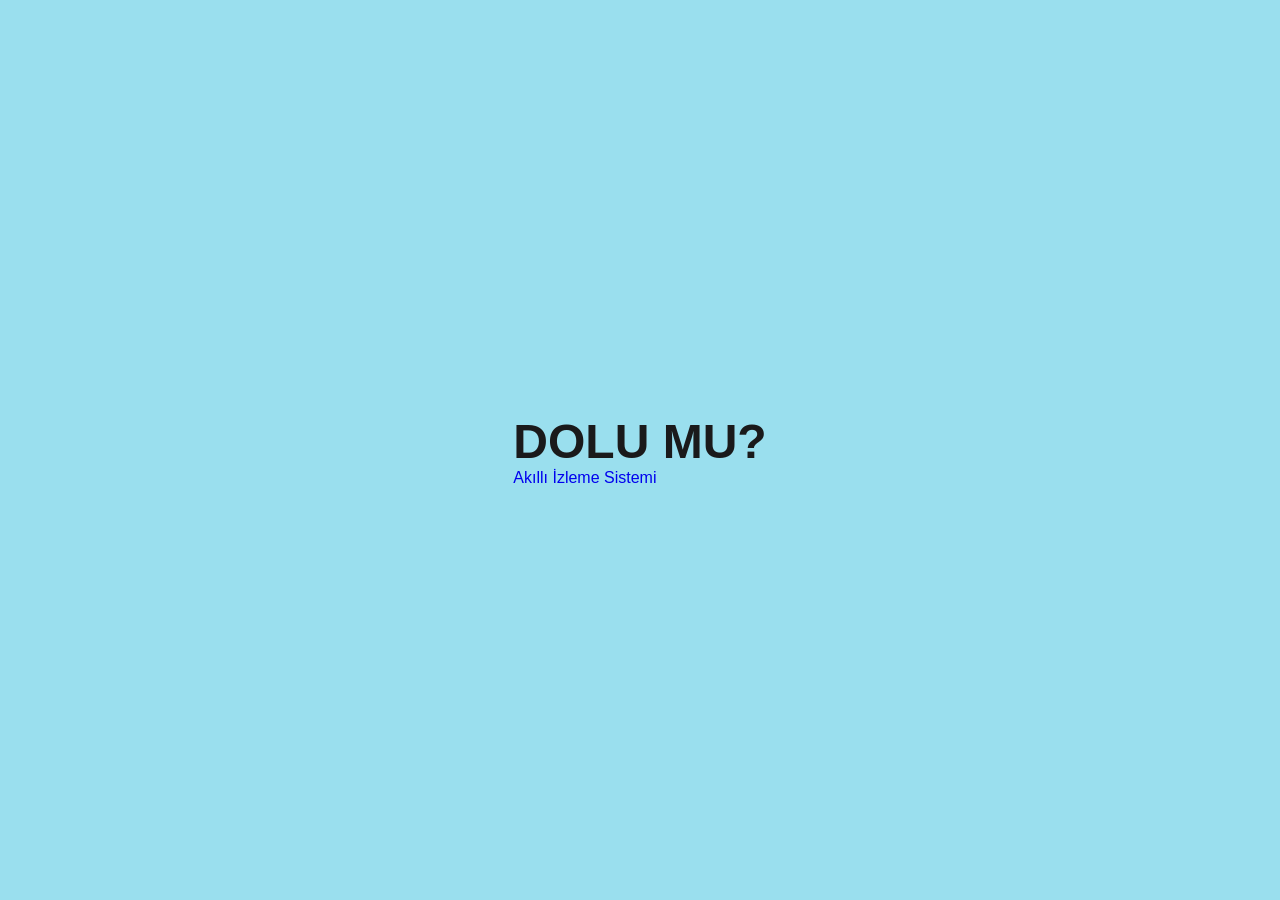
<file: Dolu-Mu--frontend/index.html>
<!DOCTYPE html>
<html lang="tr">
<head>
    <meta charset="UTF-8">
    <meta name="viewport" content="width=device-width, initial-scale=1.0">
    <title>Dolu Mu? - Giriş</title>
    <link rel="stylesheet" href="style.css">
</head>
<body>

    <a href="ana-sayfa.html" class="splash-screen">
        <div class="content">
            <h1 class="main-title">DOLU MU?</h1>
            <p class="sub-title">Akıllı İzleme Sistemi</p>
        </div>
        
        <div class="home-indicator"></div>
    </a>

</body>
</html>
</file>
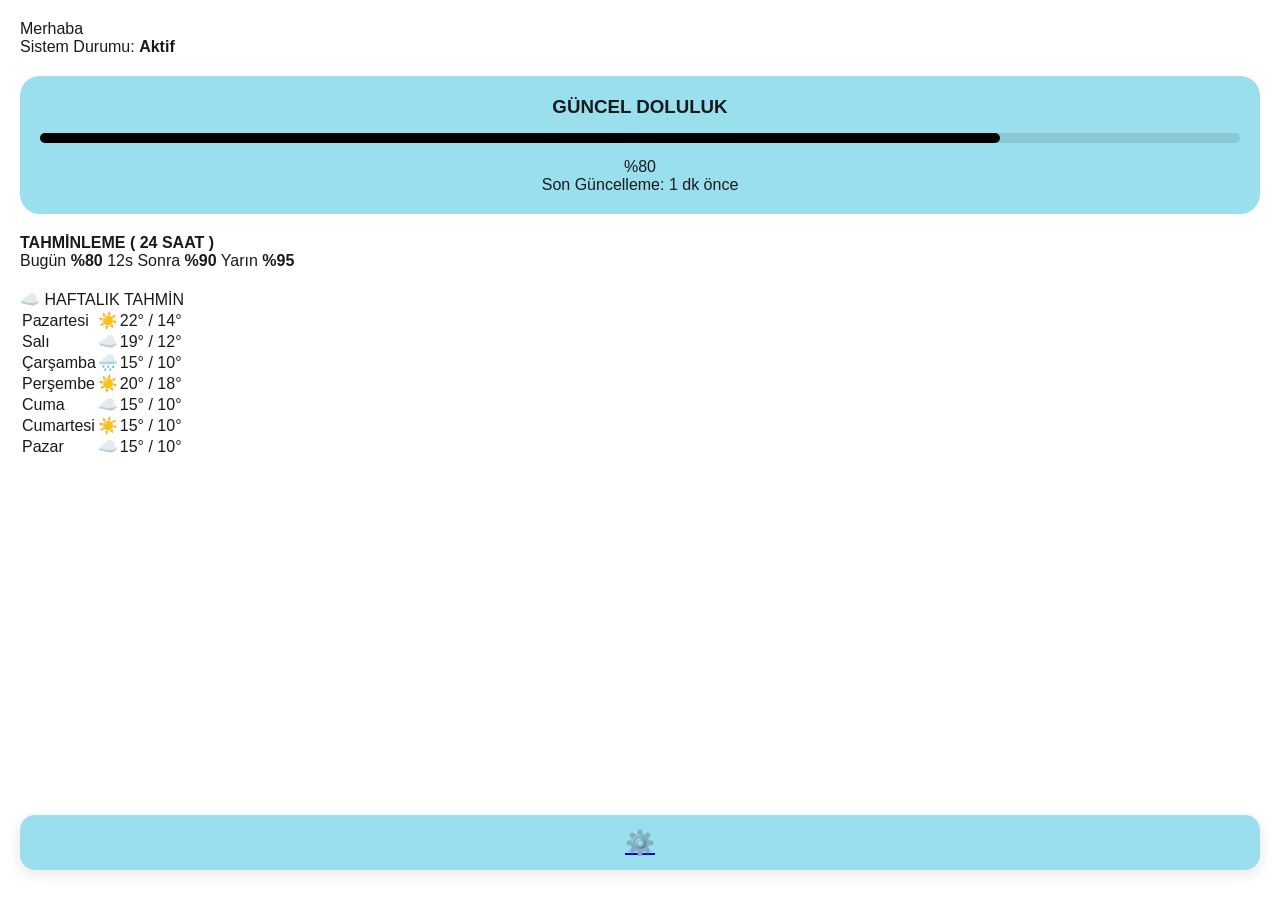
<file: Dolu-Mu--frontend/ana-sayfa.html>
<!DOCTYPE html>
<html lang="tr">
<head>
    <meta charset="UTF-8">
    <meta name="viewport" content="width=device-width, initial-scale=1.0">
    <title>Dolu Mu? - Ana Sayfa</title>
    <link rel="stylesheet" href="style.css">
</head>
<body>

    <div class="dashboard-container">
        <header class="header">
            <p id="main-welcome">Merhaba</p>
            <p><span id="main-status-label">Sistem Durumu:</span> <strong id="main-status-value">Aktif</strong></p>
        </header>

        <section class="card occupancy-card">
            <h3 id="main-occupancy-title">GÜNCEL DOLULUK</h3>
            <div class="progress-bar-container">
                <div class="progress-fill" style="width: 80%;"></div>
            </div>
            <div class="percentage">%80</div>
            <p class="last-update"><span id="main-last-update">Son Güncelleme:</span> 1 dk önce</p>
        </section>

        <section class="card chart-card">
            <h4 id="main-forecast-24">TAHMİNLEME ( 24 SAAT )</h4>
            <div class="chart-area">
                <div class="chart-points">
                    <span id="main-today">Bugün</span> <strong>%80</strong>
                    <span id="main-12h">12s Sonra</span> <strong>%90</strong>
                    <span id="main-tomorrow">Yarın</span> <strong>%95</strong>
                </div>
            </div>
        </section>

        <section class="card forecast-card">
            <div class="forecast-title" id="main-weekly-title">☁️ HAFTALIK TAHMİN</div>
            <table class="forecast-table">
                <tr><td id="day-1">Pazartesi</td><td>☀️</td><td>22° / 14°</td></tr>
                <tr><td id="day-2">Salı</td><td>☁️</td><td>19° / 12°</td></tr>
                <tr><td id="day-3">Çarşamba</td><td>🌧️</td><td>15° / 10°</td></tr>
                <tr><td id="day-4">Perşembe</td><td>☀️</td><td>20° / 18°</td></tr>
                <tr><td id="day-5">Cuma</td><td>☁️</td><td>15° / 10°</td></tr>
                <tr><td id="day-6">Cumartesi</td><td>☀️</td><td>15° / 10°</td></tr>
                <tr><td id="day-7">Pazar</td><td>☁️</td><td>15° / 10°</td></tr>
            </table>
        </section>

        <footer class="bottom-nav-container">
            <a href="ayarlar.html" class="nav-blue-btn">
                <span class="nav-icon-placeholder">⚙️</span> 
            </a>
        </footer>
    </div>

    <script src="script.js"></script>
</body>
</html>
</file>
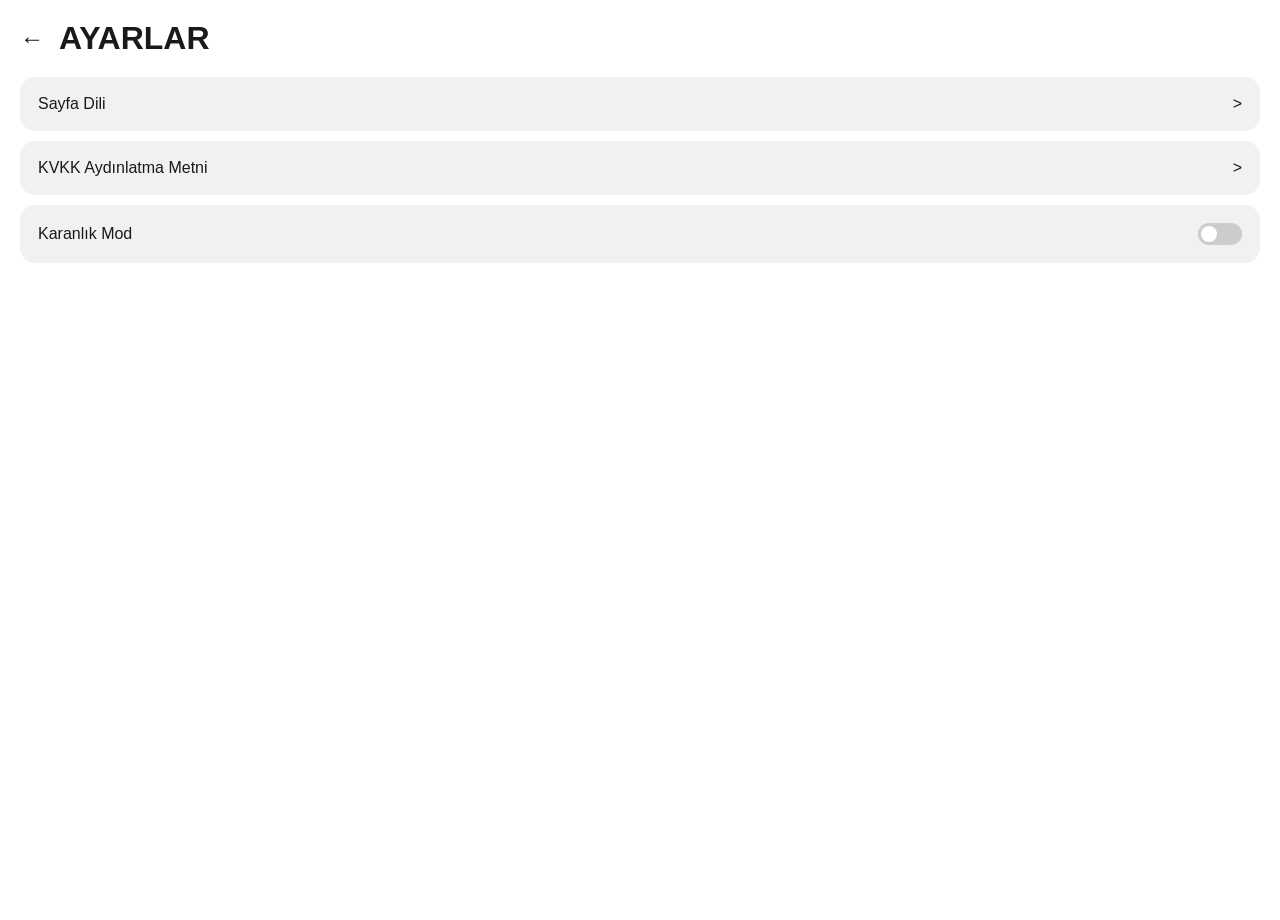
<file: Dolu-Mu--frontend/ayarlar.html>
<!DOCTYPE html>
<html lang="tr">
<head>
    <meta charset="UTF-8">
    <meta name="viewport" content="width=device-width, initial-scale=1.0">
    <title>Dolu Mu? - Ayarlar</title>
    <link rel="stylesheet" href="style.css">
</head>
<body>

    <div class="settings-container">
        <header class="settings-header">
            <a href="ana-sayfa.html" class="back-btn">←</a>
            <h1 id="set-title">AYARLAR</h1>
        </header>

        <div class="settings-list">
            <div class="settings-item" onclick="toggleLanguageMenu()">
                <span id="set-lang-text">Sayfa Dili</span>
                <span class="arrow">></span>
            </div>
            
            <div class="settings-item" onclick="toggleKVKKMenu()">
                <span id="set-kvkk-text">KVKK Aydınlatma Metni</span>
                <span class="arrow">></span>
            </div>

            <div class="settings-item theme-toggle-container" onclick="toggleTheme()">
                <span id="set-dark-text">Karanlık Mod</span>
                <div class="toggle-switch">
                    <div class="switch-ball"></div>
                </div>
            </div>
        </div>

        <div id="language-modal" class="language-picker">
            <div class="picker-header">
                <span class="picker-label" id="set-picker-header">Sayfa Dili Seçin</span>
                <button class="close-picker" onclick="closeAllModals()">×</button>
            </div>
            <div class="picker-content">
                <div class="picker-item" onclick="selectLanguage('tr')">
                    <span>Türkçe</span>
                    <div class="radio-circle" id="radio-tr"></div>
                </div>
                <div class="picker-item" onclick="selectLanguage('en')">
                    <span>İngilizce</span>
                    <div class="radio-circle" id="radio-en"></div>
                </div>
            </div>
        </div>

        <div id="kvkk-modal" class="language-picker kvkk-picker">
            <div class="picker-header">
                <span class="picker-label">KVKK Aydınlatma Metni</span>
                <button class="close-picker" onclick="closeAllModals()">×</button>
            </div>
            <div class="picker-content scrollable-content">
                <div class="kvkk-text-body">
                    <p>6698 sayılı KVKK uyarınca, <strong>[Dolu Mu?]</strong> hizmeti kapsamında kamera görüntüleri aracılığıyla elde edilen verileriniz hakkında bilgilendirme:</p>
                    <br>
                    <p><strong>1. İşleme Amacı:</strong> Mekan doluluk oranlarının tespiti.</p>
                    <p><strong>2. Veri Güvenliği:</strong> Görüntüler anlık anonimleştirilir, kaydedilmez.</p>
                    <p><strong>3. İletişim:</strong> destek@dolumu.com</p>
                </div>
            </div>
        </div>

        <div id="modal-overlay" class="modal-overlay" onclick="closeAllModals()"></div>
    </div>

    <script src="script.js"></script>
</body>
</html>
</file>
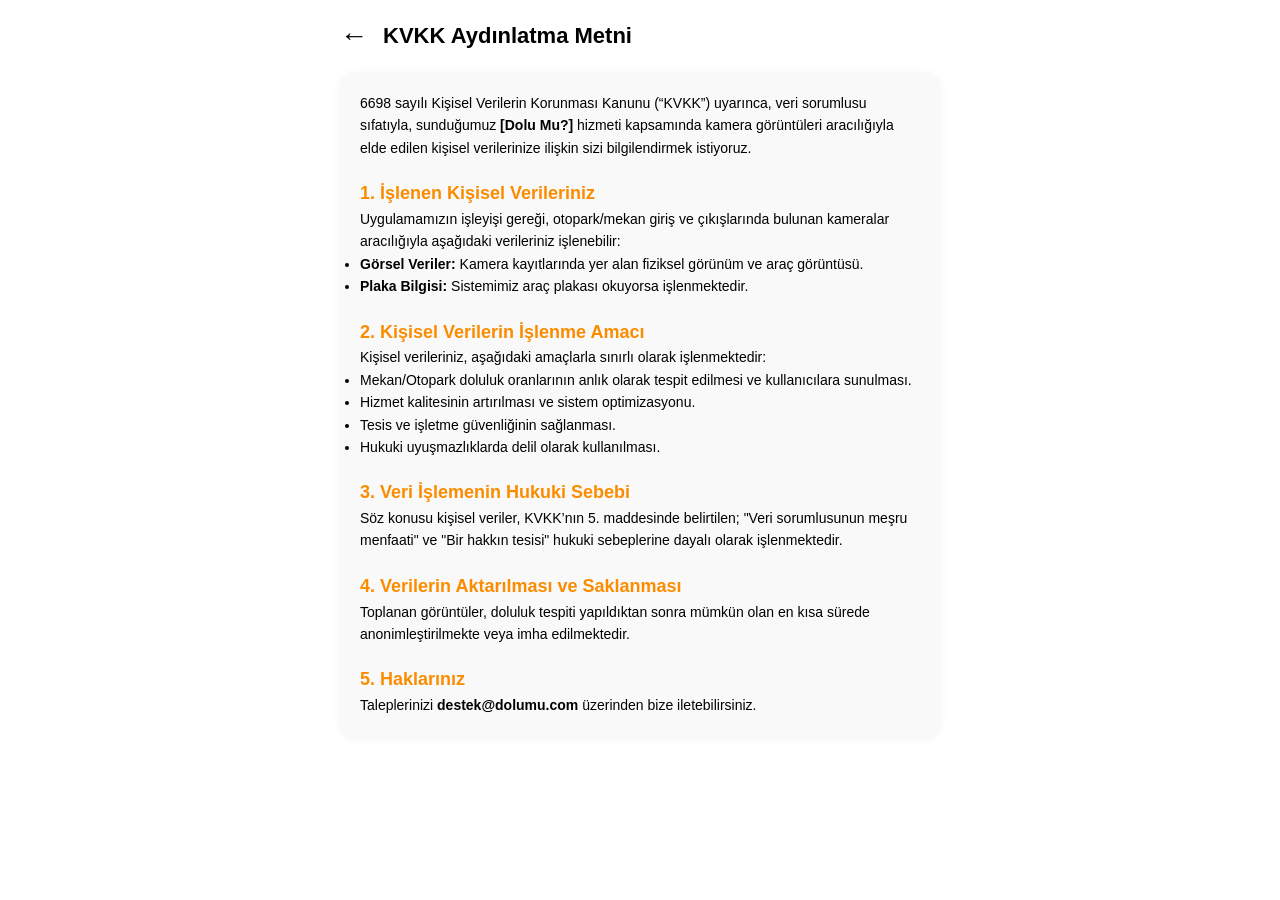
<file: Dolu-Mu--frontend/KVKK.html>
<!DOCTYPE html>
<html lang="tr">
<head>
    <meta charset="UTF-8">
    <meta name="viewport" content="width=device-width, initial-scale=1.0">
    <title>Dolu Mu? - KVKK</title>
    <link rel="stylesheet" href="style.css">
    <style>
        body { 
            padding: 20px; 
            font-family: sans-serif; 
            background-color: var(--bg-color, #ffffff);
            color: var(--text-color, #000000);
            margin: 0;
        }
        .kvkk-container { max-width: 600px; margin: 0 auto; }
        
        /* BURASI KRİTİK: height: auto olmalı ki metin uzadıkça kutu da uzasın */
        .kvkk-content { 
            background: #f9f9f9; 
            padding: 20px; 
            border-radius: 15px;
            line-height: 1.6;
            font-size: 14px;
            height: auto; /* Sabit yükseklik varsa iptal eder */
            min-height: 400px; /* En az bu kadar olsun */
            box-shadow: 0 2px 10px rgba(0,0,0,0.05);
            margin-bottom: 50px; /* Sayfa altında boşluk kalsın */
        }

        /* Karanlık Mod Ayarı */
        [data-theme='dark'] .kvkk-content { background: #1e1e1e; color: #eee; }

        h2 { font-size: 18px; color: #fb8c00; margin-top: 20px; }
        .back-btn { text-decoration: none; font-size: 28px; color: inherit; margin-right: 15px; }
        header { display: flex; align-items: center; margin-bottom: 20px; }
    </style>
</head>
<body>

    <div class="kvkk-container">
        <header>
            <a href="ayarlar.html" class="back-btn">←</a>
            <h1 id="set-kvkk-text" style="font-size: 22px; margin: 0;">KVKK Aydınlatma Metni</h1>
        </header>

        <div class="kvkk-content">
            <p>6698 sayılı Kişisel Verilerin Korunması Kanunu (“KVKK”) uyarınca, veri sorumlusu sıfatıyla, sunduğumuz <strong>[Dolu Mu?]</strong> hizmeti kapsamında kamera görüntüleri aracılığıyla elde edilen kişisel verilerinize ilişkin sizi bilgilendirmek istiyoruz.</p>

            <h2>1. İşlenen Kişisel Verileriniz</h2>
            <p>Uygulamamızın işleyişi gereği, otopark/mekan giriş ve çıkışlarında bulunan kameralar aracılığıyla aşağıdaki verileriniz işlenebilir:</p>
            <ul>
                <li><strong>Görsel Veriler:</strong> Kamera kayıtlarında yer alan fiziksel görünüm ve araç görüntüsü.</li>
                <li><strong>Plaka Bilgisi:</strong> Sistemimiz araç plakası okuyorsa işlenmektedir.</li>
            </ul>

            <h2>2. Kişisel Verilerin İşlenme Amacı</h2>
            <p>Kişisel verileriniz, aşağıdaki amaçlarla sınırlı olarak işlenmektedir:</p>
            <ul>
                <li>Mekan/Otopark doluluk oranlarının anlık olarak tespit edilmesi ve kullanıcılara sunulması.</li>
                <li>Hizmet kalitesinin artırılması ve sistem optimizasyonu.</li>
                <li>Tesis ve işletme güvenliğinin sağlanması.</li>
                <li>Hukuki uyuşmazlıklarda delil olarak kullanılması.</li>
            </ul>

            <h2>3. Veri İşlemenin Hukuki Sebebi</h2>
            <p>Söz konusu kişisel veriler, KVKK’nın 5. maddesinde belirtilen; "Veri sorumlusunun meşru menfaati" ve "Bir hakkın tesisi" hukuki sebeplerine dayalı olarak işlenmektedir.</p>

            <h2>4. Verilerin Aktarılması ve Saklanması</h2>
            <p>Toplanan görüntüler, doluluk tespiti yapıldıktan sonra mümkün olan en kısa sürede anonimleştirilmekte veya imha edilmektedir.</p>

            <h2>5. Haklarınız</h2>
            <p>Taleplerinizi <strong>destek@dolumu.com</strong> üzerinden bize iletebilirsiniz.</p>
        </div>
    </div>

    <script src="script.js"></script>
</body>
</html>
</file>
<file: Dolu-Mu--frontend/style.css>
/* --- 1. ADIM: RENK DEĞİŞKENLERİ --- */
:root {
    --bg-app: #FFFFFF;
    --text-main: #1A1A1B;
    --card-blue: #9ADFEE;    /* Ekran görüntüsündeki turkuaz mavi */
    --card-grey: #F1F1F1;
    --border-color: #E2E8F0;
    --progress-bg: rgba(0,0,0,0.1);
    --progress-fill: #000000;
    --transition: 0.3s ease;
}

[data-theme="dark"] {
    --bg-app: #121212;
    --text-main: #FFFFFF;
    --card-blue: #1E293B;    /* Karanlık modda daha koyu/soft bir mavi */
    --card-grey: #2A2A2A;
    --border-color: #334155;
    --progress-bg: #334155;
    --progress-fill: #9ADFEE;
}

/* --- 2. ADIM: GENEL AYARLAR --- */
* {
    margin: 0;
    padding: 0;
    box-sizing: border-box;
    font-family: 'Inter', sans-serif;
}

body {
    background-color: var(--bg-app);
    color: var(--text-main);
    transition: background-color var(--transition), color var(--transition);
    min-height: 100vh;
    overflow-x: hidden;
}

/* --- 3. ADIM: SAYFA ÖZEL TASARIMLARI --- */

/* 1. Sayfa (Splash) */
.splash-screen {
    height: 100vh;
    display: flex;
    justify-content: center;
    align-items: center;
    background-color: var(--card-blue);
    text-decoration: none;
}
.main-title { font-size: 48px; font-weight: 900; color: var(--text-main); }

/* 2. Sayfa (Dashboard) */
.dashboard-container { padding: 20px; display: flex; flex-direction: column; gap: 20px; }
.occupancy-card { background-color: var(--card-blue); padding: 20px; border-radius: 20px; text-align: center; }
.progress-bar-container { background: var(--progress-bg); height: 10px; border-radius: 5px; margin: 15px 0; }
.progress-fill { background: var(--progress-fill); height: 100%; border-radius: 5px; }

/* 3. Sayfa (Ayarlar) */
.settings-header { display: flex; align-items: center; gap: 15px; margin: 20px; }
.back-btn { text-decoration: none; font-size: 24px; color: var(--text-main); }

.settings-item {
    background-color: var(--card-grey);
    padding: 18px;
    border-radius: 15px;
    margin: 10px 20px;
    display: flex;
    justify-content: space-between;
    align-items: center;
    cursor: pointer;
}

/* --- 4. ADIM: MAVİ NAVİGASYON BUTONU --- */
.bottom-nav-container {
    position: fixed;
    bottom: 30px;
    left: 20px;
    right: 20px;
    display: flex;
    justify-content: center;
}

.nav-blue-btn {
    width: 100%;
    height: 55px;
    background-color: var(--card-blue);
    border: none;
    border-radius: 15px;
    cursor: pointer;
    font-size: 24px;
    display: flex;
    justify-content: center;
    align-items: center;
    box-shadow: 0 4px 15px rgba(0,0,0,0.1);
    transition: transform 0.2s;
}

.nav-blue-btn:active { transform: scale(0.95); }

/* --- 5. ADIM: MODAL VE ETKİLEŞİMLER --- */

.toggle-switch { width: 44px; height: 22px; background: #ccc; border-radius: 20px; position: relative; cursor: pointer; }
[data-theme="dark"] .toggle-switch { background: #4CAF50; }
.switch-ball { width: 16px; height: 16px; background: white; border-radius: 50%; position: absolute; top: 3px; left: 3px; transition: 0.3s; }
[data-theme="dark"] .switch-ball { left: 25px; }

.language-picker {
    position: fixed;
    bottom: -100%; left: 0; width: 100%;
    background: var(--bg-app);
    padding: 30px;
    border-radius: 30px 30px 0 0;
    transition: bottom 0.4s cubic-bezier(0.4, 0, 0.2, 1);
    box-shadow: 0 -10px 30px rgba(0,0,0,0.2);
    z-index: 1001;
}
.language-picker.active { bottom: 0; }

.modal-overlay {
    position: fixed;
    top: 0; left: 0; width: 100%; height: 100%;
    background: rgba(0,0,0,0.5);
    display: none;
    z-index: 1000;
}
.modal-overlay.active { display: block; }

.picker-item { display: flex; justify-content: space-between; padding: 15px 0; border-bottom: 1px solid var(--border-color); cursor: pointer; }
.radio-circle { width: 20px; height: 20px; border: 2px solid #ddd; border-radius: 50%; }
.radio-circle.selected { background-color: var(--text-main); border-color: var(--text-main); }

/* --- 6. ADIM: KVKK MODAL ÖZEL EKLEMELERİ (YENİ) --- */

.kvkk-picker {
    height: 70vh !important; 
    display: flex;
    flex-direction: column;
}

.picker-header {
    display: flex;
    justify-content: space-between;
    align-items: center;
    margin-bottom: 15px;
    padding-bottom: 10px;
    border-bottom: 1px solid var(--border-color);
}

.picker-label { font-weight: bold; font-size: 18px; }

.close-picker {
    background: none;
    border: none;
    font-size: 26px;
    color: var(--text-main);
    cursor: pointer;
}

.scrollable-content {
    overflow-y: auto !important;
    flex: 1;
    text-align: left;
    padding-right: 5px;
}

.kvkk-text-body {
    font-size: 14px;
    line-height: 1.6;
    color: var(--text-main);
}

.kvkk-text-body h3 {
    margin: 15px 0 5px 0;
    font-size: 16px;
    color: var(--card-blue); 
}

/* Scrollbar Tasarımı */
.scrollable-content::-webkit-scrollbar { width: 4px; }
.scrollable-content::-webkit-scrollbar-thumb {
    background: var(--card-blue);
    border-radius: 10px;
}
</file>
